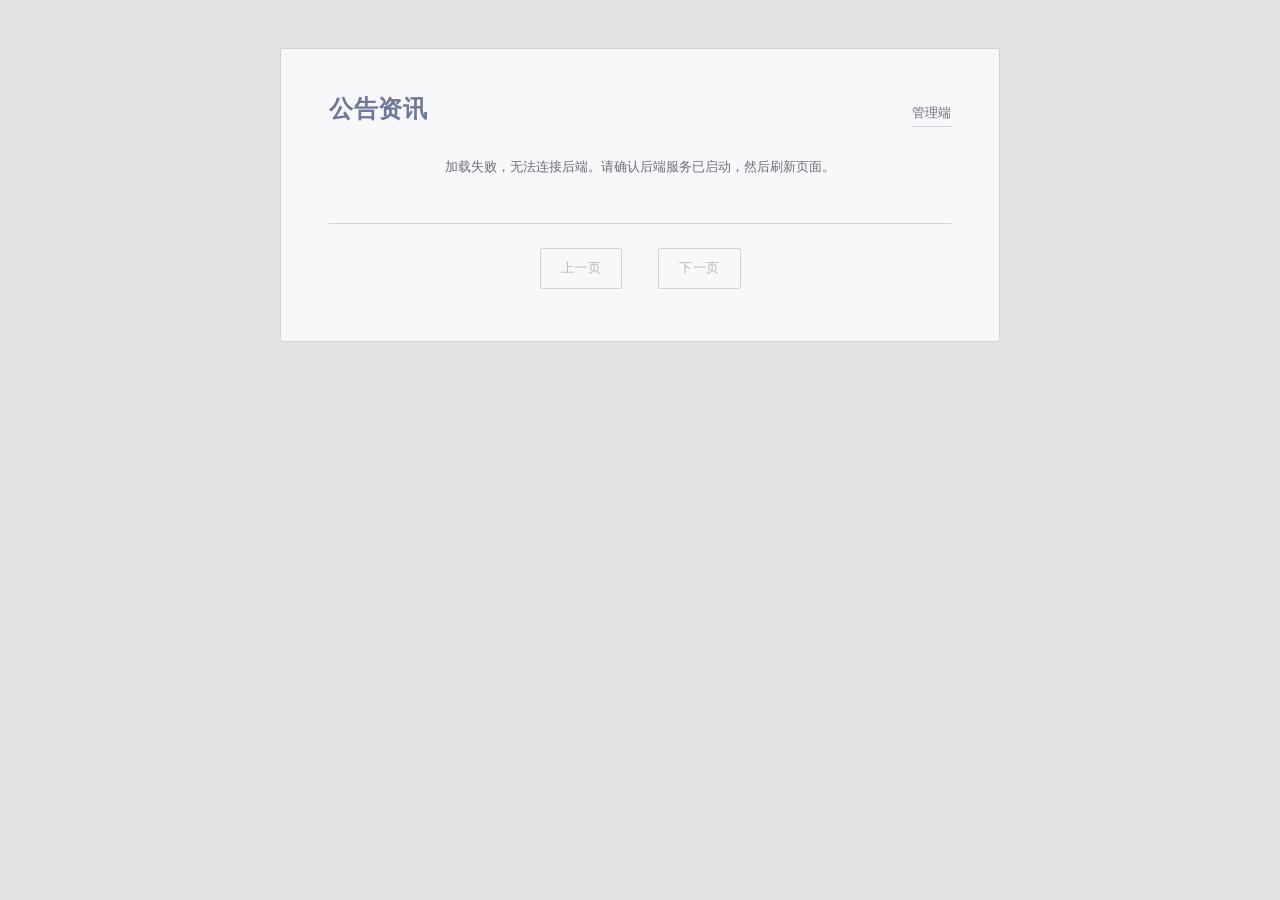
<file: frontend/index.html>
<!DOCTYPE html>
<html lang="zh-CN">
<head>
  <meta charset="utf-8">
  <meta name="viewport" content="width=device-width, initial-scale=1">
  <title>公告资讯</title>
  <link rel="stylesheet" href="style.css">
</head>
<body>

  <div class="wrap">

    <header class="page-head">
      <h1>公告资讯</h1>
      <a class="jump" href="admin.html">管理端</a>
    </header>
    <p class="sub" id="summary"></p>

    <ul class="list" id="list"></ul>

    <div class="pager">
      <button id="prev">上一页</button>
      <span id="info"></span>
      <button id="next">下一页</button>
    </div>

  </div>

  <script>
    var PAGE_SIZE = 5;

    var page = parseInt(new URLSearchParams(location.search).get('page'), 10);
    if (!page || page < 1) {
      page = 1;
    }

    function showMessage(text) {
      var ul = document.getElementById('list');
      ul.innerHTML = '';

      var li = document.createElement('li');
      li.className = 'empty';
      li.textContent = text;
      ul.appendChild(li);
    }

    function lockPager() {
      document.getElementById('info').textContent    = '';
      document.getElementById('prev').disabled = true;
      document.getElementById('next').disabled = true;
    }

    async function load() {
      var ul = document.getElementById('list');

      try {
        var res = await fetch('http://localhost:8000/api/articles?page=' + page + '&size=' + PAGE_SIZE);

        if (!res.ok) {
          throw new Error('HTTP ' + res.status);
        }

        var json = await res.json();

        if (json.code !== 0) {
          throw new Error(json.message);
        }

        var list  = json.data.list;
        var total = json.data.total;
        var size  = json.data.size;
        var pages = Math.max(1, Math.ceil(total / size));

        ul.innerHTML = '';
        document.getElementById('summary').textContent = '共 ' + total + ' 条';

        if (list.length === 0) {
          showMessage('暂无公告');
          lockPager();
          return;
        }

        list.forEach(function (item) {
          var li = document.createElement('li');
          var a  = document.createElement('a');
          a.href = 'detail.html?id=' + item.id + '&from=' + page;

          var t = document.createElement('span');
          t.className = 'item-title';
          t.textContent = item.title;

          var d = document.createElement('span');
          d.className = 'item-date';
          d.textContent = item.created_at.slice(0, 10);

          a.appendChild(t);
          a.appendChild(d);
          li.appendChild(a);
          ul.appendChild(li);
        });

        document.getElementById('info').textContent = '第 ' + page + ' / ' + pages + ' 页';
        document.getElementById('prev').disabled = (page <= 1);
        document.getElementById('next').disabled = (page >= pages);

      } catch (e) {
        document.getElementById('summary').textContent = '';
        showMessage('加载失败，无法连接后端。请确认后端服务已启动，然后刷新页面。');
        lockPager();
      }
    }

    function go(target) {
      page = target;
      history.replaceState(null, '', 'index.html?page=' + page);
      load();
      window.scrollTo(0, 0);
    }

    document.getElementById('prev').onclick = function () {
      if (page > 1) {
        go(page - 1);
      }
    };

    document.getElementById('next').onclick = function () {
      go(page + 1);
    };

    load();
  </script>

</body>
</html>
</file>
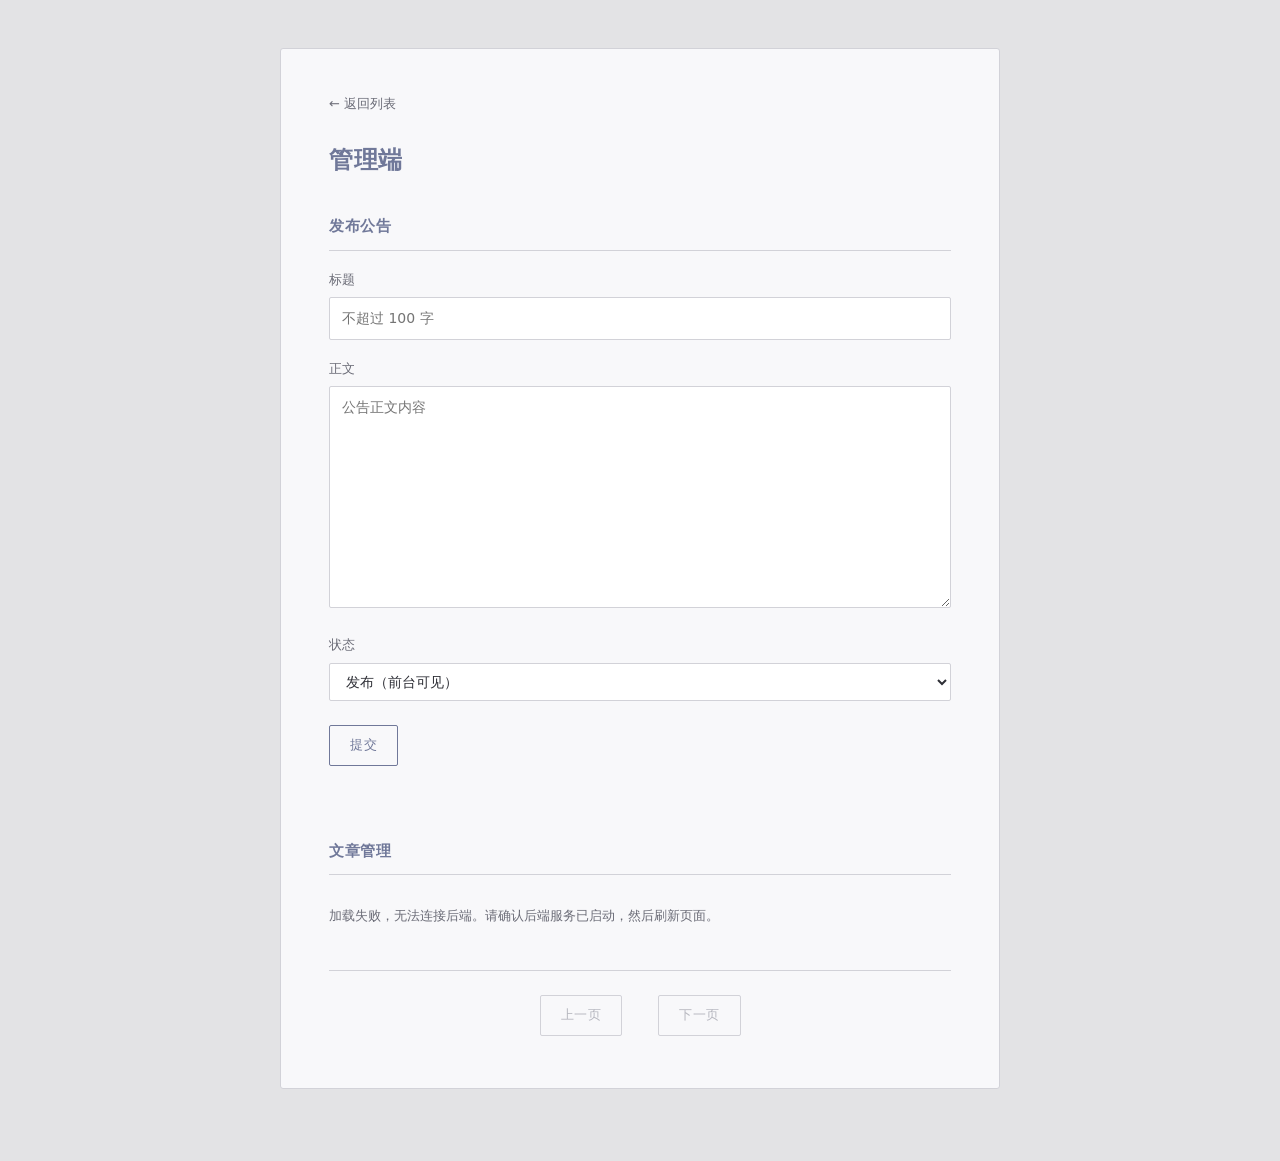
<file: frontend/admin.html>
<!DOCTYPE html>
<html lang="zh-CN">
<head>
  <meta charset="utf-8">
  <meta name="viewport" content="width=device-width, initial-scale=1">
  <title>管理端</title>
  <link rel="stylesheet" href="style.css">
</head>
<body>

  <div class="wrap">

    <p class="back"><a href="index.html">← 返回列表</a></p>

    <h1>管理端</h1>

    <h2 id="form-title">发布公告</h2>

    <div class="field">
      <label for="title">标题</label>
      <input type="text" id="title" maxlength="100" placeholder="不超过 100 字">
    </div>

    <div class="field">
      <label for="content">正文</label>
      <textarea id="content" rows="9" placeholder="公告正文内容"></textarea>
    </div>

    <div class="field">
      <label for="status">状态</label>
      <select id="status">
        <option value="1">发布（前台可见）</option>
        <option value="0">存草稿（前台不可见）</option>
      </select>
    </div>

    <div class="actions">
      <button id="submit">提交</button>
      <button id="cancel" class="ghost" style="display:none">取消编辑</button>
    </div>

    <p class="msg" id="msg"></p>

    <h2>文章管理</h2>
    <ul class="list admin" id="admin-list"></ul>

    <div class="pager">
      <button id="prev">上一页</button>
      <span id="info"></span>
      <button id="next">下一页</button>
    </div>

  </div>

  <script>
    var editingId = null;
    var adminPage = 1;
    var ADMIN_SIZE = 5;

    function resetForm() {
      editingId = null;
      document.getElementById('form-title').textContent = '发布公告';
      document.getElementById('title').value   = '';
      document.getElementById('content').value = '';
      document.getElementById('status').value  = '1';
      document.getElementById('cancel').style.display = 'none';
    }

    async function startEdit(id) {
      var res  = await fetch('http://localhost:8000/api/admin/articles/' + id);
      var json = await res.json();

      if (json.code !== 0) {
        alert('加载失败：' + json.message);
        return;
      }

      editingId = json.data.id;
      document.getElementById('form-title').textContent = '编辑公告 #' + json.data.id;
      document.getElementById('title').value   = json.data.title;
      document.getElementById('content').value = json.data.content;
      document.getElementById('status').value  = json.data.status;
      document.getElementById('cancel').style.display = 'inline-block';
      window.scrollTo(0, 0);
    }

    async function loadAdminList() {
      var ul = document.getElementById('admin-list');

      try {
        var res  = await fetch('http://localhost:8000/api/admin/articles?page=' + adminPage + '&size=' + ADMIN_SIZE);
        var json = await res.json();

        var total      = json.data.total;
        var totalPages = Math.max(1, Math.ceil(total / ADMIN_SIZE));

        if (adminPage > totalPages) {
          adminPage = totalPages;
          return loadAdminList();
        }

        ul.innerHTML = '';

        document.getElementById('info').textContent = '第 ' + adminPage + ' / ' + totalPages + ' 页 · 共 ' + total + ' 篇';
        document.getElementById('prev').disabled = adminPage <= 1;
        document.getElementById('next').disabled = adminPage >= totalPages;

        if (json.data.list.length === 0) {
          var empty = document.createElement('li');
          empty.className = 'empty';
          empty.textContent = '还没有任何公告';
          ul.appendChild(empty);
          return;
        }

        json.data.list.forEach(function (item) {
          var li = document.createElement('li');

          var main = document.createElement('span');
          main.className = 'item-main';

          var span = document.createElement('span');
          span.className = 'item-title';
          span.textContent = item.title;
          main.appendChild(span);

          if (item.status === 0) {
            var tag = document.createElement('span');
            tag.className = 'tag-draft';
            tag.textContent = '草稿';
            main.appendChild(tag);
          }

          var btn = document.createElement('button');
          btn.textContent = '编辑';
          btn.onclick = function () { startEdit(item.id); };

          var del = document.createElement('button');
          del.className = 'danger';
          del.textContent = '删除';
          del.onclick = function () { remove(item.id); };

          li.appendChild(main);
          li.appendChild(btn);
          li.appendChild(del);
          ul.appendChild(li);
        });

      } catch (e) {
        ul.innerHTML = '';

        var fail = document.createElement('li');
        fail.className = 'empty';
        fail.textContent = '加载失败，无法连接后端。请确认后端服务已启动，然后刷新页面。';
        ul.appendChild(fail);

        document.getElementById('info').textContent = '';
        document.getElementById('prev').disabled = true;
        document.getElementById('next').disabled = true;
      }
    }

    async function remove(id) {
      if (!confirm('确定删除这篇公告吗？删除后前台将不再显示。')) {
        return;
      }

      var msg = document.getElementById('msg');

      try {
        var res  = await fetch('http://localhost:8000/api/admin/articles/' + id, {
          method: 'DELETE'
        });
        var json = await res.json();

        if (json.code === 0) {
          msg.textContent = '已删除 #' + id;

          if (editingId === id) {
            resetForm();
          }
          loadAdminList();
        } else {
          msg.textContent = '失败：' + json.message;
        }

      } catch (e) {
        msg.textContent = '删除失败：无法连接后端，请确认服务已启动。';
      }
    }

    document.getElementById('submit').onclick = async function () {
      var btn = this;
      var msg = document.getElementById('msg');

      var body = {
        title:   document.getElementById('title').value,
        content: document.getElementById('content').value,
        status:  Number(document.getElementById('status').value)
      };

      if (body.title.trim() === '') {
        msg.textContent = '标题不能为空';
        return;
      }
      if (body.content.trim() === '') {
        msg.textContent = '正文不能为空';
        return;
      }

      var url    = 'http://localhost:8000/api/admin/articles';
      var method = 'POST';

      if (editingId !== null) {
        url    = url + '/' + editingId;
        method = 'PUT';
      }

      btn.disabled    = true;
      btn.textContent = '提交中…';
      msg.textContent = '';

      try {
        var res = await fetch(url, {
          method:  method,
          headers: { 'Content-Type': 'application/json' },
          body:    JSON.stringify(body)
        });

        var json = await res.json();

        if (json.code === 0) {
          msg.textContent = (method === 'POST' ? '发布成功' : '修改成功') + '，id = ' + json.data.id;

          if (method === 'POST') {
            adminPage = 1;
          }

          resetForm();
          loadAdminList();
        } else {
          msg.textContent = '失败：' + json.message;
        }

      } catch (e) {
        msg.textContent = '提交失败：无法连接后端，请确认服务已启动。';

      } finally {
        btn.disabled    = false;
        btn.textContent = '提交';
      }
    };

    document.getElementById('cancel').onclick = function () {
      resetForm();
      document.getElementById('msg').textContent = '';
    };

    document.getElementById('prev').onclick = function () {
      if (adminPage > 1) {
        adminPage--;
        loadAdminList();
      }
    };

    document.getElementById('next').onclick = function () {
      adminPage++;
      loadAdminList();
    };

    resetForm();
    loadAdminList();
  </script>

</body>
</html>
</file>
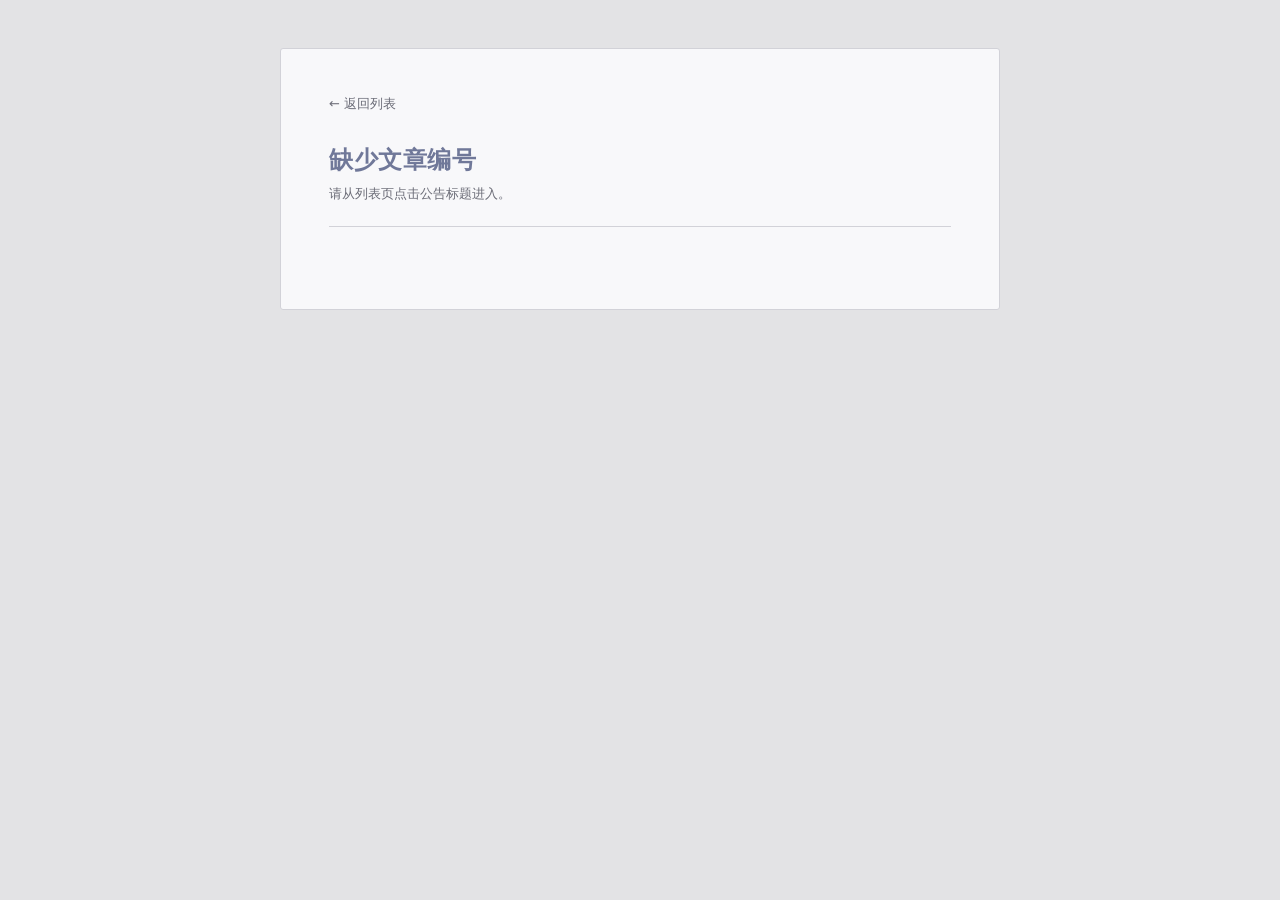
<file: frontend/detail.html>
<!DOCTYPE html>
<html lang="zh-CN">
<head>
  <meta charset="utf-8">
  <meta name="viewport" content="width=device-width, initial-scale=1">
  <title>公告详情</title>
  <link rel="stylesheet" href="style.css">
</head>
<body>

  <div class="wrap">

    <p class="back"><a id="back-link" href="index.html">← 返回列表</a></p>

    <h1 id="title"></h1>
    <p class="meta" id="meta"></p>
    <div class="article-body" id="content"></div>

  </div>

  <script>
    var params = new URLSearchParams(location.search);
    var id     = params.get('id');
    var from   = params.get('from');

    if (from) {
      document.getElementById('back-link').href = 'index.html?page=' + from;
    }

    function showError(titleText, metaText) {
      document.getElementById('title').textContent   = titleText;
      document.getElementById('meta').textContent    = metaText;
      document.getElementById('content').textContent = '';
    }

    async function load() {
      if (!id) {
        showError('缺少文章编号', '请从列表页点击公告标题进入。');
        return;
      }

      try {
        var res = await fetch('http://localhost:8000/api/articles/' + id);

        if (!res.ok && res.status !== 404) {
          throw new Error('HTTP ' + res.status);
        }

        var json = await res.json();

        if (json.code !== 0) {
          showError('文章不存在', '该公告可能已被删除，或链接有误。');
          return;
        }

        document.getElementById('title').textContent   = json.data.title;
        document.getElementById('meta').textContent    = '发布于 ' + json.data.created_at;
        document.getElementById('content').textContent = json.data.content;
        document.title = json.data.title;

      } catch (e) {
        showError('加载失败', '无法连接后端，请确认后端服务已启动，然后刷新页面。');
      }
    }

    load();
  </script>

</body>
</html>
</file>
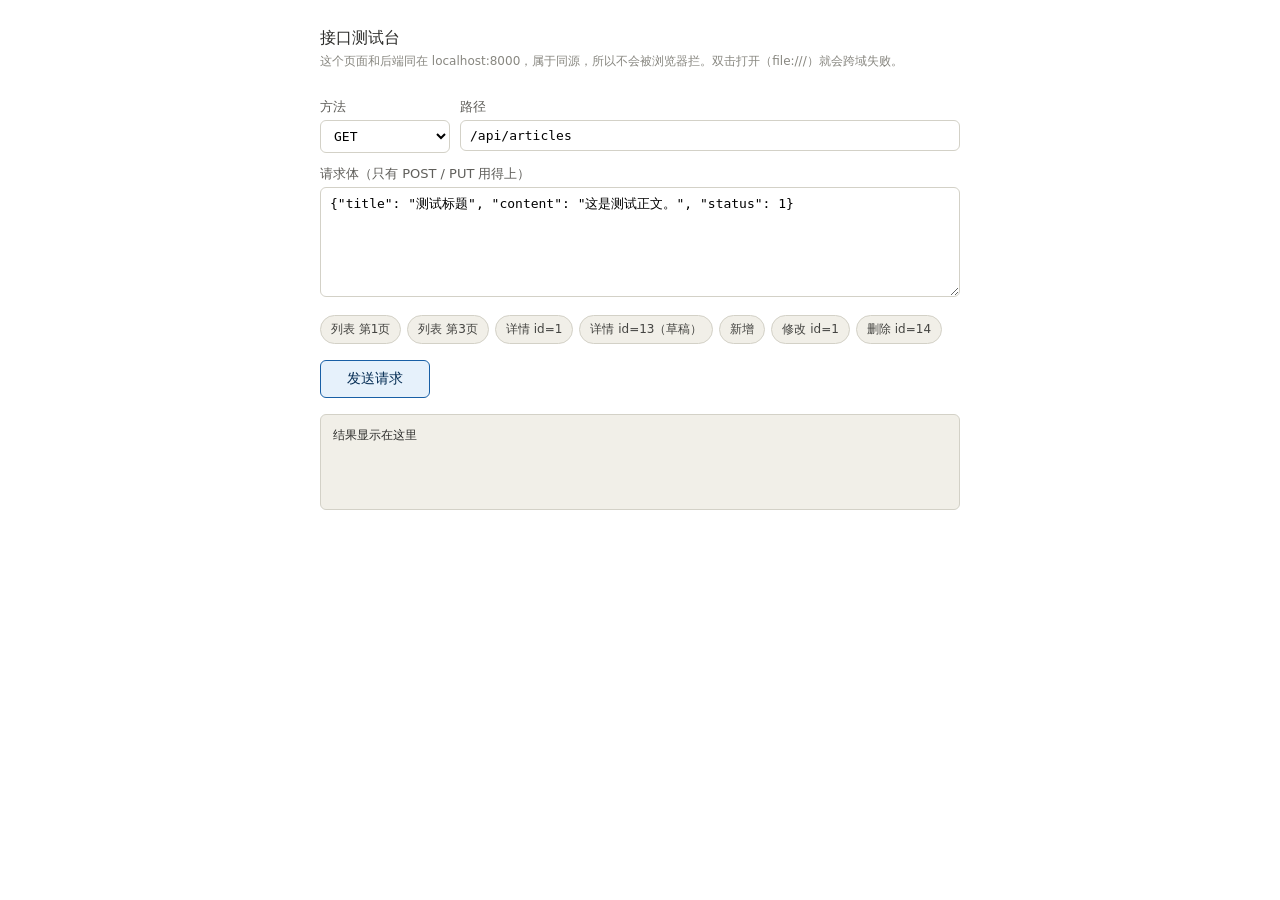
<file: backend/public/_test_api.html>
<!DOCTYPE html>
<html lang="zh-CN">
<head>
<meta charset="utf-8">
<title>接口测试台</title>
<style>
  body { font-family: system-ui, "Microsoft YaHei", sans-serif; max-width: 640px; margin: 28px auto; padding: 0 16px; color: #2c2c2a; }
  h3 { font-size: 16px; font-weight: 500; margin-bottom: 4px; }
  p.tip { font-size: 12px; color: #888780; margin: 0 0 16px; }
  label { display: block; margin: 12px 0 4px; font-size: 13px; color: #5f5e5a; }
  input, textarea, select { width: 100%; box-sizing: border-box; padding: 7px 9px; font-size: 13px; border: 1px solid #d3d1c7; border-radius: 6px; font-family: ui-monospace, Menlo, Consolas, monospace; background: #fff; }
  textarea { height: 110px; resize: vertical; }
  .row { display: flex; gap: 10px; }
  .row > div:first-child { width: 130px; flex: none; }
  .row > div:last-child { flex: 1; }
  .presets { display: flex; flex-wrap: wrap; gap: 6px; margin-top: 14px; }
  .presets button { font-size: 12px; padding: 5px 10px; border: 1px solid #d3d1c7; background: #f1efe8; color: #444441; border-radius: 20px; cursor: pointer; font-family: inherit; }
  .presets button:hover { background: #e6f1fb; border-color: #185fa5; }
  button.send { margin-top: 16px; padding: 9px 26px; font-size: 14px; border: 1px solid #185fa5; background: #e6f1fb; color: #042c53; border-radius: 6px; cursor: pointer; }
  button.send:hover { background: #b5d4f4; }
  pre { margin-top: 16px; padding: 12px; background: #f1efe8; border: 1px solid #d3d1c7; border-radius: 6px; font-size: 12px; white-space: pre-wrap; word-break: break-all; min-height: 70px; }
</style>
</head>
<body>
<h3>接口测试台</h3>
<p class="tip">这个页面和后端同在 localhost:8000，属于同源，所以不会被浏览器拦。双击打开（file:///）就会跨域失败。</p>

<div class="row">
  <div>
    <label>方法</label>
    <select id="method">
      <option>GET</option>
      <option>POST</option>
      <option>PUT</option>
      <option>DELETE</option>
    </select>
  </div>
  <div>
    <label>路径</label>
    <input id="path" value="/api/articles">
  </div>
</div>

<label>请求体（只有 POST / PUT 用得上）</label>
<textarea id="body">{"title": "测试标题", "content": "这是测试正文。", "status": 1}</textarea>

<div class="presets">
  <button onclick="preset('GET','/api/articles','')">列表 第1页</button>
  <button onclick="preset('GET','/api/articles?page=3','')">列表 第3页</button>
  <button onclick="preset('GET','/api/articles/1','')">详情 id=1</button>
  <button onclick="preset('GET','/api/articles/13','')">详情 id=13（草稿）</button>
  <button onclick="preset('POST','/api/articles','{\n  &quot;title&quot;: &quot;新公告&quot;,\n  &quot;content&quot;: &quot;正文内容&quot;,\n  &quot;status&quot;: 1\n}')">新增</button>
  <button onclick="preset('PUT','/api/articles/1','{\n  &quot;title&quot;: &quot;改过的标题&quot;,\n  &quot;content&quot;: &quot;改过的正文&quot;,\n  &quot;status&quot;: 1\n}')">修改 id=1</button>
  <button onclick="preset('DELETE','/api/articles/14','')">删除 id=14</button>
</div>

<button class="send" id="btn">发送请求</button>
<pre id="out">结果显示在这里</pre>

<script>
function preset(method, path, body) {
  document.getElementById('method').value = method;
  document.getElementById('path').value = path;
  document.getElementById('body').value = body;
}

document.getElementById('btn').onclick = async function () {
  var method = document.getElementById('method').value;
  var path   = document.getElementById('path').value.trim();
  var raw    = document.getElementById('body').value.trim();
  var out    = document.getElementById('out');
  out.textContent = '请求中...';

  var opt = { method: method };
  if (method === 'POST' || method === 'PUT') {
    opt.headers = { 'Content-Type': 'application/json' };
    opt.body = raw;
  }

  try {
    var res = await fetch(path, opt);
    out.textContent = 'HTTP ' + res.status + '\n\n' + await res.text();
  } catch (e) {
    out.textContent = '请求失败：' + e.message;
  }
};
</script>
</body>
</html>
</file>
<file: frontend/style.css>
:root {
  --bg:        #E3E3E5;
  --surface:   #F8F8FA;
  --primary:   #707899;
  --primary-d: #5C6382;
  --text:      #2E2F36;
  --text-2:    #6B6C77;
  --border:    #D2D2D8;
  --white:     #FFFFFF;
}

* { box-sizing: border-box; }

body {
  margin: 0;
  padding: 48px 20px 72px;
  background: var(--bg);
  color: var(--text);
  font-family: system-ui, -apple-system, "Segoe UI", "Microsoft YaHei", sans-serif;
  font-size: 15px;
  line-height: 1.75;
  -webkit-font-smoothing: antialiased;
}

.wrap {
  max-width: 720px;
  margin: 0 auto;
  padding: 44px 48px 52px;
  background: var(--surface);
  border: 1px solid var(--border);
  border-radius: 3px;
}

h1 {
  margin: 0 0 6px;
  font-size: 24px;
  font-weight: 600;
  line-height: 1.4;
  letter-spacing: 0.5px;
  color: var(--primary);
}

h2 {
  margin: 36px 0 18px;
  padding-bottom: 10px;
  font-size: 15px;
  font-weight: 600;
  letter-spacing: 0.5px;
  color: var(--primary);
  border-bottom: 1px solid var(--border);
}

.sub {
  margin: 0 0 8px;
  font-size: 13px;
  color: var(--text-2);
}

.page-head {
  display: flex;
  align-items: baseline;
  justify-content: space-between;
  gap: 16px;
}

.jump {
  flex: none;
  font-size: 13px;
  color: var(--text-2);
  text-decoration: none;
  padding-bottom: 1px;
  border-bottom: 1px solid var(--border);
  transition: color 0.15s, border-color 0.15s;
}

.jump:hover {
  color: var(--primary);
  border-bottom-color: var(--primary);
}

.back {
  margin: 0 0 28px;
  font-size: 13px;
}

.back a {
  color: var(--text-2);
  text-decoration: none;
  border-bottom: 1px solid transparent;
}

.back a:hover {
  color: var(--primary);
  border-bottom-color: var(--primary);
}

.list {
  margin: 0;
  padding: 0;
  list-style: none;
}

.list li {
  padding: 15px 0;
  border-bottom: 1px solid var(--border);
}

.list li:last-child { border-bottom: none; }

.list a {
  display: flex;
  align-items: baseline;
  justify-content: space-between;
  gap: 16px;
  color: var(--text);
  text-decoration: none;
  transition: color 0.15s;
}

.list a .item-title {
  min-width: 0;
  overflow: hidden;
  text-overflow: ellipsis;
  white-space: nowrap;
}

.list .item-date {
  flex: none;
  font-size: 12px;
  color: var(--text-2);
}

.list a:hover { color: var(--primary); }

.pager {
  display: flex;
  align-items: center;
  justify-content: center;
  gap: 18px;
  margin-top: 30px;
  padding-top: 24px;
  border-top: 1px solid var(--border);
  font-size: 13px;
  color: var(--text-2);
}

button {
  padding: 8px 20px;
  font: inherit;
  font-size: 13px;
  letter-spacing: 0.5px;
  color: var(--primary);
  background: transparent;
  border: 1px solid var(--primary);
  border-radius: 2px;
  cursor: pointer;
  transition: background 0.15s, color 0.15s;
}

button:hover:not(:disabled) {
  background: var(--primary);
  color: var(--white);
}

button:disabled {
  color: #B6B7BF;
  border-color: var(--border);
  cursor: not-allowed;
}

button.ghost {
  color: var(--text-2);
  border-color: var(--border);
}

button.ghost:hover:not(:disabled) {
  background: var(--text-2);
  border-color: var(--text-2);
  color: var(--white);
}

.field { margin-bottom: 18px; }

.field label {
  display: block;
  margin-bottom: 6px;
  font-size: 13px;
  color: var(--text-2);
}

input[type="text"],
textarea,
select {
  width: 100%;
  padding: 9px 12px;
  font: inherit;
  font-size: 14px;
  line-height: 1.6;
  color: var(--text);
  background: var(--white);
  border: 1px solid var(--border);
  border-radius: 2px;
  transition: border-color 0.15s;
}

textarea { resize: vertical; }

input[type="text"]:focus,
textarea:focus,
select:focus {
  outline: none;
  border-color: var(--primary);
}

.actions {
  display: flex;
  gap: 10px;
  margin: 24px 0 0;
}

.msg {
  min-height: 22px;
  margin: 14px 0 0;
  font-size: 13px;
  color: var(--primary);
}

.meta {
  margin: 0 0 30px;
  padding-bottom: 20px;
  font-size: 13px;
  color: var(--text-2);
  border-bottom: 1px solid var(--border);
}

.article-body {
  white-space: pre-wrap;
  line-height: 1.9;
  color: var(--text);
}

.list.admin li {
  display: flex;
  align-items: center;
  gap: 10px;
  padding: 12px 0;
}

.list.admin .item-main {
  flex: 1;
  display: flex;
  align-items: center;
  gap: 8px;
  min-width: 0;
}

.list.admin .item-title {
  min-width: 0;
  font-size: 14px;
  overflow: hidden;
  text-overflow: ellipsis;
  white-space: nowrap;
}

.tag-draft {
  flex: none;
  padding: 1px 6px;
  font-size: 11px;
  line-height: 1.6;
  color: var(--text-2);
  border: 1px solid var(--border);
  border-radius: 2px;
}

.list.admin button {
  padding: 5px 12px;
  font-size: 12px;
}

.list.admin button.danger {
  color: var(--text-2);
  border-color: var(--border);
}

.list.admin button.danger:hover:not(:disabled) {
  background: #8B6B70;
  border-color: #8B6B70;
  color: var(--white);
}

.empty {
  padding: 32px 0;
  text-align: center;
  font-size: 13px;
  color: var(--text-2);
}
</file>
